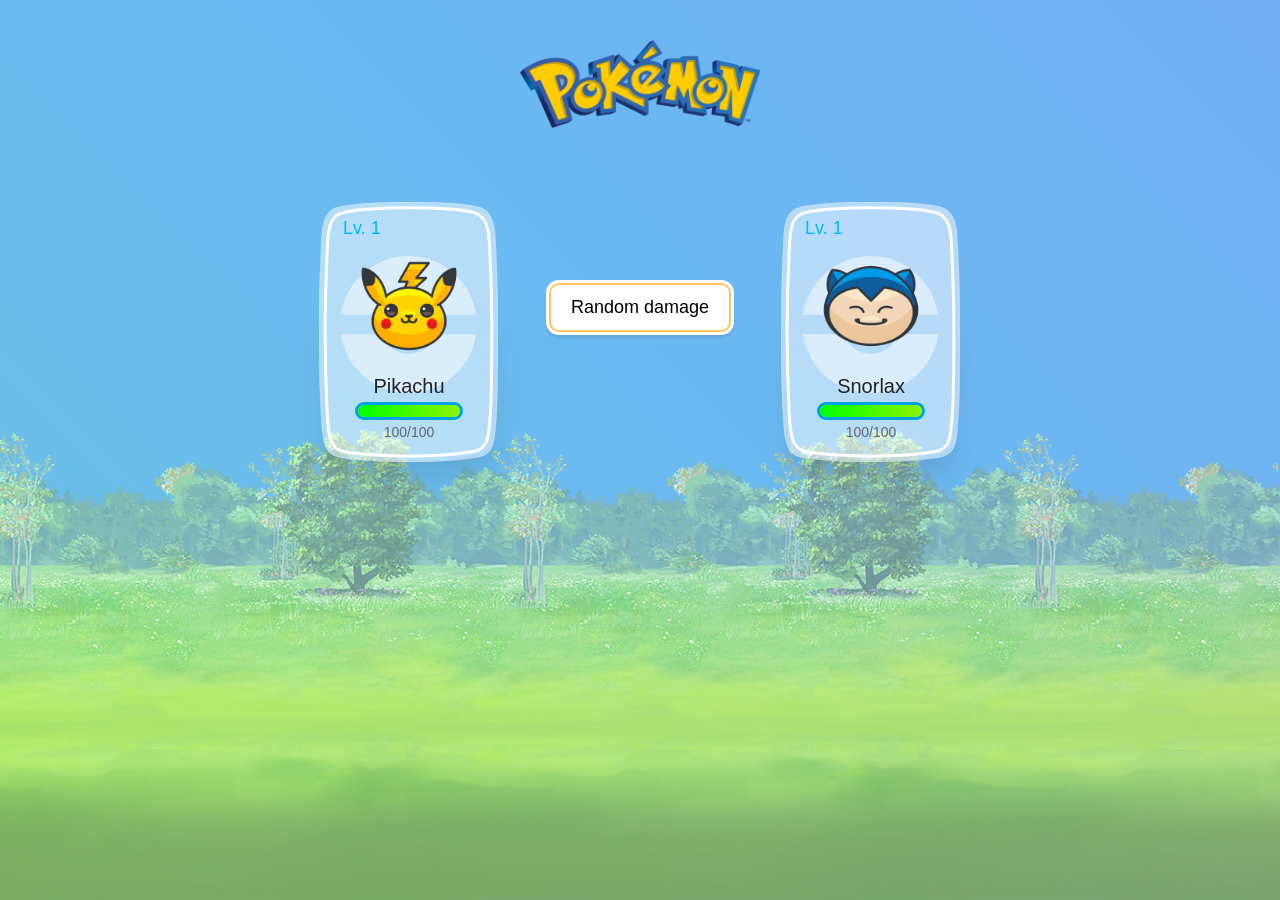
<file: index.html>
<!DOCTYPE html>
<html lang="en">
<head>
    <meta charset="UTF-8">
    <meta name="viewport"
          content="width=device-width, user-scalable=no, initial-scale=1.0, maximum-scale=1.0, minimum-scale=1.0">
    <meta http-equiv="X-UA-Compatible" content="ie=edge">
    <title>Pokemon Fight</title>
    <link rel="stylesheet" href="style.css">
</head>
<body>
<div class="body">
    <header>
        <div id="pickachu_winning">
            <canvas id="canvas"></canvas>
        </div>
        <img class="logo"
             title="Reset Game"
             src="./assets/Pokemon_logo.png"
             alt="Pokemon">
    </header>
    <div class="playground">
        <div class="pokemon character">
            <p class="heartLine"></p>
            <span class="lvl">Lv. 1</span>
            <img src="assets/person/pikachu_icon.png" class="sprite">
            <div class="details">
                <h2 class="name" id="name-character">
                    Pikachu
                </h2>
                <div class="hp">
                    <div class="bar">
                        <div class="health" id="progressbar-character" style="width: 100%;"></div>
                    </div>
                    <span class="text" id="health-character">100 / 100</span>
                </div>
            </div>
        </div>

        <div class="wrap">
        <div class="control bounce-2">
            <button class="button" id="btn-kick">
                Random damage
            </button>
        </div>

        <div class="none bounce-2" id="kick-bonus">
            <button class="button" id="btn-kick-bonus">
                Bonus strike
            </button>
        </div>
        </div>

        <div class="pokemon enemy">
            <span class="lvl">Lv. 1</span>
            <img src="assets/person/charmander_icon.png" class="sprite">
            <div class="details">
                <h2 class="name" id="name-enemy">
                    Charmander
                </h2>
                <div class="hp">
                    <div class="bar">
                        <div class="health" id="progressbar-enemy" style="width: 100%;"></div>
                    </div>
                    <span class="text" id="health-enemy">100 / 100</span>
                </div>
            </div>
        </div>

    </div>
</div>

<!-- The Modal -->
<div id="myModal" class="modal">

  <!-- Modal content -->
  <div class="modal-content">
    <div class="modal-body">
      <p id="modal-text"></p>
    </div>
    <div class="modal-footer">
      <h3>ฅ(•ㅅ•❀) ฅ</h3>
    </div>
  </div>

</div>

<div class="alert" id="textBox">
    <span id="textFight"></span>
</div>

<div class="catch_screen"></div>

<script src="jQuery.min.js"></script>
<script src="main.js"></script>
<script src="canvas.js"></script>
</body>
</html>
</file>
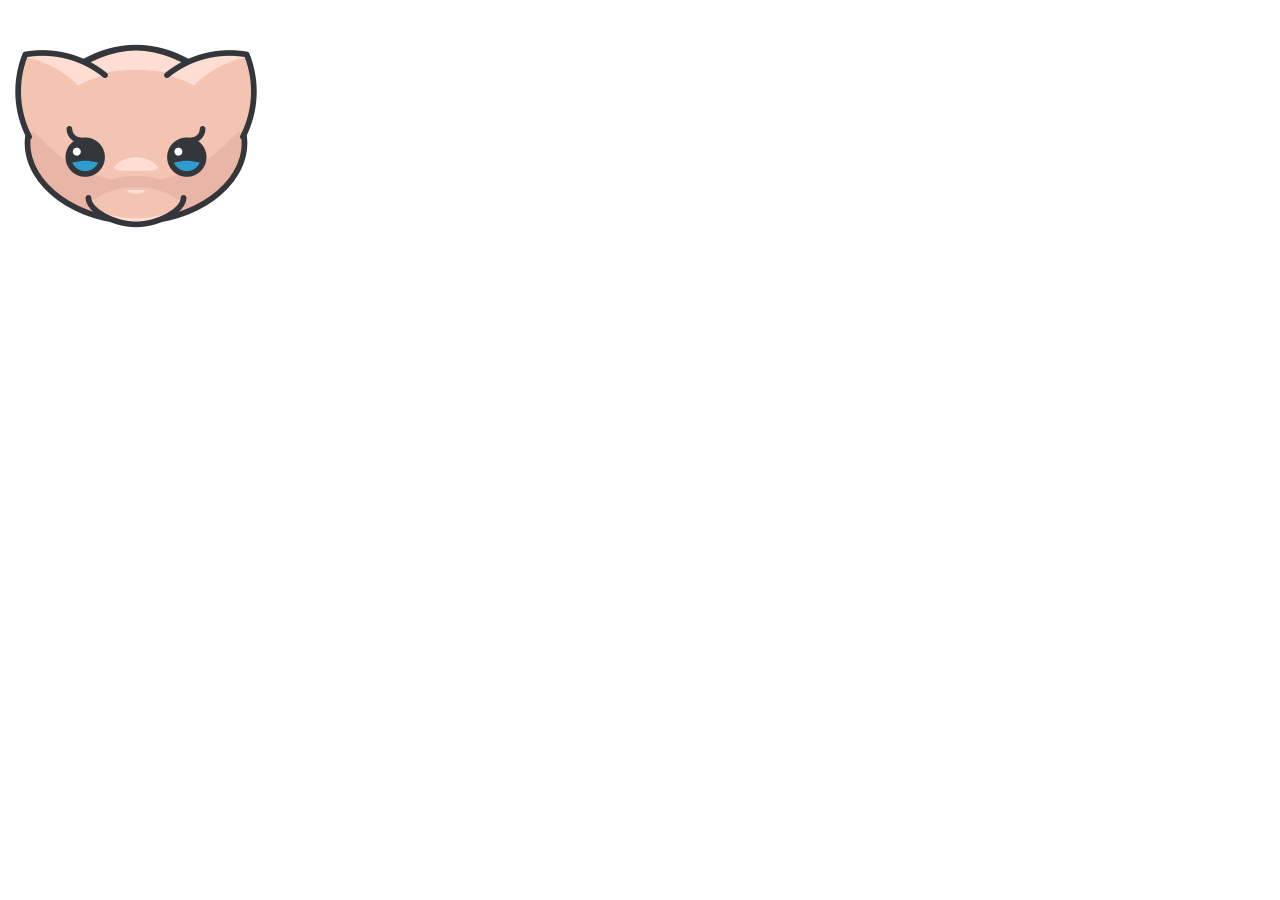
<file: icon.html>
<!DOCTYPE html>

<html>
  <head>
    <title>change picture</title>
  </head>

  <body>
    <img id="img" src="assets/person/charmander_icon.png"/>
  </body>

  <script type = "text/javascript">
    let x = 0;
    let enemiesNames = ['abra', 'bellsprout', 'bulbasaur', 'caterpie', 'dratini', 'eevee', 'jigglypuff', 'mankey', 'meowth', 'mew', 'pidgey', 'psyduck', 'rattata', 'snorlax', 'squirtle', 'venonat', 'weedle', 'zubat'];
    var intervalCheck = setInterval(displayNextImage, 100);

    function displayNextImage() {
          document.getElementById("img").src = 'assets/person/' + enemiesNames[x] + '_icon.png';
          console.log(enemiesNames.length-1);
          x = (x === enemiesNames.length-1) ? 'a' : x + 1;
          if (x == 'a'){
            clearInterval(intervalCheck);
            console.log('b');
          }
    }

    function startTimer() {
    }

    startTimer();
  </script>
</html>
</file>
<file: style.css>
* {
    box-sizing: border-box;
}

html, body {
    padding: 0;
    margin: 0;
}

body {
    color: black;
    position: relative;
    background: red;
    background: linear-gradient(45deg, #d2ffde, #ceefff, #ded1ff);
    background-size: cover;
    background-repeat: no-repeat;
    padding: 0;
    font-family: "Heebo", sans-serif;
    background: url(./assets/Parkscene_Background.png) center bottom repeat-x, url(./assets/SkyDay.png) center top / cover;
    text-align: center;
    user-select: none;
}

/* The Modal (background) */
.modal {
  display: none; /* Hidden by default */
  position: fixed; /* Stay in place */
  z-index: 1; /* Sit on top */
  left: 0;
  top: 0;
  width: 100%; /* Full width */
  height: 100%; /* Full height */
  overflow: auto; /* Enable scroll if needed */
  background-color: rgb(0,0,0); /* Fallback color */
  background-color: rgba(0,0,0,0.4); /* Black w/ opacity */
  -webkit-animation-name: fadeIn; /* Fade in the background */
  -webkit-animation-duration: 0.4s;
  animation-name: fadeIn;
  animation-duration: 0.4s
}

/* Modal Content */
.modal-content {
  position: fixed;
  bottom: 0;
  background-color: #fefefe;
  width: 100%;
  -webkit-animation-name: slideIn;
  -webkit-animation-duration: 0.4s;
  animation-name: slideIn;
  animation-duration: 0.4s
}

.modal-body {
    padding: 2px 16px;
}

.modal-footer {
  padding: 2px 16px;
  background-color: #5cb85c;
  color: white;
}

/* Add Animation */
@-webkit-keyframes slideIn {
  from {bottom: -300px; opacity: 0} 
  to {bottom: 0; opacity: 1}
}

@keyframes slideIn {
  from {bottom: -300px; opacity: 0}
  to {bottom: 0; opacity: 1}
}

@-webkit-keyframes fadeIn {
  from {opacity: 0} 
  to {opacity: 1}
}

@keyframes fadeIn {
  from {opacity: 0} 
  to {opacity: 1}
}

#pickachu_winning {
    position: relative;
    z-index: 0; 
    width: 10px;
    height: 10px;
}

canvas {
    position: relative;
    display: block;
    height: max-content;
    width: max-content;
    visibility: hidden;
}

.catch_screen {
    width: 100vw;
    height: 100vh;
    background: linear-gradient(45deg, #d2ffde, #ceefff, #ded1ff);
    position: fixed;
    z-index: 0;
    top: 0;
    bottom: 0;
    left: 0;
    right: 0;
    opacity: .4;
}

.control {
    position: relative;
    margin: 30px;
    display: flex;
    justify-content: center;
    align-items: center;
}

.none {
	visibility: hidden;
}

.alert {
    font-family: "Heebo", sans-serif;
    font-size: 22px;
	padding: 0px;
	background-color: #5074ad;
	color: white;
	opacity: 0;
	transition: opacity 0.6s;
	margin-bottom: 15px;
}

.bounce-2 {
    animation-name: bounce-2;
    animation-timing-function: ease;
    animation-duration: 1s;
    animation-iteration-count: infinite;
}

.playground {
    max-width: 1024px;
    display: flex;
    justify-content: center;
    margin: 30px auto;
}

.arrow {
    position: absolute;
    left: 0;
    top: 50%;
    width: 36px;
    height: 36px;
    -webkit-animation: boing 0.8s ease infinite;
    animation: boing 0.8s ease infinite;
    -webkit-transform-origin: right center;
    transform-origin: right center;
    pointer-events: none;
}

.arrow svg {
    position: absolute;
    width: 36px;
    left: 0;
    top: 0;
    -webkit-filter: drop-shadow(0px 2px 3px rgba(0, 0, 0, 0.4));
    filter: drop-shadow(0px 2px 3px rgba(0, 0, 0, 0.4));
    -webkit-animation: smoosh 0.7s ease infinite;
    animation: smoosh 0.7s ease infinite;
}

.pokes {
    display: -webkit-box;
    display: flex;
    -webkit-box-flex: wrap;
    flex: wrap;
    width: 100%;
    -webkit-box-pack: center;
    justify-content: center;
    margin-bottom: 30px;
}

.pokemon {
    text-align: center;
    position: relative;
    width: 180px;
    height: 260px;
    min-width: 150px;
    margin: 20px;
    background-image: url(./assets/card.svg);
    background-repeat: no-repeat;
    background-size: contain;
}

.pokemon::before {
    content: "";
    display: block;
    position: absolute;
    opacity: 0.5;
    transition: all 0.5s ease;
    width: 76%;
    height: 53%;
    left: 12%;
    top: 47%;
    transform: translateY(-50%);
    background-image: url(./assets/pockeball.svg);
    background-repeat: no-repeat;
    background-size: contain;
}
.pokemon * {
    vertical-align: middle;
}
.pokemon .card {
    max-width: 100%;
}
.pokemon label {
    position: absolute;
    left: 10px;
    right: 10px;
    top: 10px;
    bottom: 10px;
    z-index: 1;
    cursor: pointer;
}
.pokemon .radio {
    position: absolute;
    opacity: 0;
}
.pokemon .lvl {
    color: #00b8ff;
    position: absolute;
    left: 24px;
    top: 16px;
    font-weight: 400;
    font-size: 18px;
}
.pokemon .sex {
    position: absolute;
    right: 32px;
    top: 18px;
}
.pokemon .sex .icon {
    width: 18px;
}
.pokemon .sex .icon.female {
    -webkit-transform: rotate(-45deg);
    transform: rotate(-45deg);
}
.pokemon .sprite {
    position: absolute;
    top: 40%;
    left: 50%;
    -webkit-transform: translate(-50%, -50%);
    transform: translate(-50%, -50%);
    max-width: 100px;
}
.pokemon .details {
    position: absolute;
    top: 65%;
    left: 0;
    right: 0;
}
.pokemon .details .name {
    font-size: 20px;
    font-weight: 400;
    color: #222;
    margin: 4px 0;
    display: inline-block;
}
.pokemon .details .hp {
    width: 60%;
    margin: auto;
}
.pokemon .details .hp .text {
    color: #666;
    display: inline-block;
    padding-top: 4px;
    font-size: 14px;
}
.pokemon .details .hp .bar {
    border-radius: 50px;
    background: #073fa7;
    border: 3.5px solid #00a3e2;
    height: 18px;
    overflow: hidden;
}
.pokemon .details .hp .bar .health {
    width: 50%;
    height: 100%;
    background: -webkit-gradient(linear, left top, right top, from(lime), to(#8bf500));
    background: linear-gradient(to right, lime, #8bf500);
}
.pokemon .details .hp .bar .health.low {
    background: -webkit-gradient(linear, left top, right top, from(#ffcc00), to(#f1f500));
    background: linear-gradient(to right, #ffcc00, #f1f500);
}
.pokemon .details .hp .bar .health.critical {
    background: -webkit-gradient(linear, left top, right top, from(#d20000), to(#f51700));
    background: linear-gradient(to right, #d20000, #f51700);
}
.pokemon .pokeball {
    position: absolute;
    fill: white;
    opacity: 0.5;
    -webkit-transition: all 0.5s ease;
    transition: all 0.5s ease;
    width: 76%;
    left: 12%;
    top: 47%;
    -webkit-transform: translateY(-50%);
    transform: translateY(-50%);
}
.pokemon .cell {
    -webkit-transition: all 0.2s ease;
    transition: all 0.2s ease;
}
.pokemon .cell .bg {
    stroke: rgba(255, 255, 255, 0.5);
    fill: rgba(255, 255, 255, 0.5);
    -webkit-transition: all 1.15s ease;
    transition: all 1.15s ease;
}
.pokemon .cell .stroke {
    stroke: white;
    stroke-width: 4px;
}
.pokemon:after {
    content: "";
    display: block;
    position: absolute;
    left: 7px;
    right: 7px;
    bottom: 2px;
    height: 180px;
    border-radius: 100% 100% 70% 70% / 70% 70% 20% 20%;
    background: transparent;
    box-shadow: 0 20px 30px rgba(0, 0, 0, 0.1);
    -webkit-transition: all 0.2s ease;
    transition: all 0.2s ease;
    z-index: -2;
}
.pokemon.selected:after {
    box-shadow: 0 20px 30px rgba(0, 0, 0, 0.5);
}
.pokemon.selected .cell {
    -webkit-filter: drop-shadow(0px 2px 6px white);
    filter: drop-shadow(0px 2px 6px white);
    -webkit-transform: scale(1.02);
    transform: scale(1.02);
}
.pokemon.selected .cell .bg {
    fill: rgba(255, 246, 146, 0.9);
    fill: url(#bg-gradient-selected) !important;
}
.pokemon.selected .pokeball {
    opacity: 0.8;
}
.pokemon.selected .sprite {
    -webkit-animation: bounce 0.8s ease infinite;
    animation: bounce 0.8s ease infinite;
}

.button {
    position: relative;
    background: white;
    border: 2px solid #ffc55b;
    border-radius: 10px;
    min-height: 30px;
    vertical-align: middle;
    padding: 12px 20px;
    outline: none !important;
    cursor: pointer;
    font-size: 18px;
}
.button:after {
    content: "";
    position: absolute;
    left: -5px;
    right: -5px;
    top: -5px;
    bottom: -5px;
    background: white;
    border-radius: 13px;
    z-index: -1;
    box-shadow: 0 3px 5px -2px rgba(0, 0, 0, 0.2);
}
.button:hover {
    background: -webkit-gradient(linear, left top, left bottom, from(#ffd78e), to(#ffc55b));
    background: linear-gradient(to bottom, #ffd78e, #ffc55b);
    border-color: white;
}
.button:hover:after {
    background: -webkit-gradient(linear, left top, left bottom, from(#ffd78e), to(#ffc55b));
    background: linear-gradient(to bottom, #ffd78e, #ffc55b);
    box-shadow: 0 0 5px 2px white, 0 0 15px #ffe9c1, 0 3px 5px -2px rgba(0, 0, 0, 0.2);
}

.candy {
    display: block;
    position: absolute;
    top: 52%;
    left: 55%;
    height: 12px;
    width: 12px;
    -webkit-transform: scale(1);
    transform: scale(1);
    margin: 12px;
}
.candy.mighty {
    -webkit-filter: hue-rotate(300deg) saturate(2.2);
    filter: hue-rotate(300deg) saturate(2.2);
}
.candy.smart {
    -webkit-filter: hue-rotate(200deg) saturate(1) brightness(0.65) contrast(3);
    filter: hue-rotate(200deg) saturate(1) brightness(0.65) contrast(3);
}
.candy.tough {
    -webkit-filter: hue-rotate(170deg) saturate(1) brightness(0.65) contrast(3.1);
    filter: hue-rotate(170deg) saturate(1) brightness(0.65) contrast(3.1);
}
.candy.courage {
    -webkit-filter: hue-rotate(40deg) saturate(1) brightness(0.8) contrast(2);
    filter: hue-rotate(40deg) saturate(1) brightness(0.8) contrast(2);
}
.candy.quick {
    -webkit-filter: hue-rotate(140deg) saturate(1) brightness(0.8) contrast(1.8);
    filter: hue-rotate(140deg) saturate(1) brightness(0.8) contrast(1.8);
}
.candy:after {
    content: "";
    display: block;
    height: 1px;
    width: 1px;
    box-shadow: 0px 5px #000000, 0px 6px #000000, 0px 7px #000000, 1px 8px #000000, 3px 9px #000000, 2px 9px #000000, 4px 10px #000000, 5px 10px #000000, 6px 11px #000000, 7px 11px #000000, 8px 11px #000000, 9px 10px #000000, 10px 9px #000000, 10px 8px #000000, 10px 7px #000000, 10px 6px #000000, 10px 5px #000000, 10px 4px #000000, 10px 3px #000000, 9px 2px #000000, 8px 1px #000000, 7px 1px #000000, 6px 1px #000000, 5px 2px #000000, 4px 2px #000000, 3px 3px #000000, 2px 3px #000000, 1px 4px #000000, 8px 2px #ffffff, 7px 2px #ffffff, 6px 3px #ffffff, 7px 3px #ffffff, 8px 3px #ffffff, 9px 3px #ffffff, 8px 4px #ffffff, 6px 2px #fff69c, 5px 3px #fff69c, 4px 3px #fff69c, 4px 4px #fff69c, 2px 4px #fff69c, 3px 5px #fff69c, 6px 4px #fff69c, 9px 5px #fff69c, 9px 7px #fff69c, 6px 8px #fff69c, 3px 4px #fff6e6, 2px 5px #fff6e6, 3px 6px #fff6e6, 7px 4px #fff6e6, 9px 4px #fff6e6, 7px 8px #fff6e6, 8px 8px #ffffff, 8px 10px #dea410, 7px 10px #dea410, 6px 10px #dea410, 9px 9px #dea410, 8px 9px #dea410, 7px 9px #dea410, 6px 9px #dea410, 5px 9px #dea410, 4px 9px #dea410, 4px 8px #dea410, 3px 8px #dea410, 2px 8px #dea410, 2px 7px #dea410, 1px 7px #dea410, 1px 6px #dea410, 1px 5px #eec529, 2px 6px #eec529, 3px 7px #eec529, 5px 8px #eec529, 9px 8px #eec529, 7px 6px #f6de41, 8px 6px #f6de41, 8px 7px #f6de41, 7px 7px #f6de41, 7px 5px #f6de41, 6px 5px #f6de41, 5px 5px #f6de41, 6px 6px #f6de41, 5px 4px #ffe65a, 4px 5px #ffe65a, 8px 5px #ffe65a, 9px 6px #ffe65a, 4px 6px #ffe65a, 5px 6px #ffe65a, 5px 7px #ffe65a, 6px 7px #ffe65a, 4px 7px #fff69c;
}

.heart {
    width: 20px;
    height: 18px;
    animation-name: boing;
    animation-timing-function: ease;
    animation-duration: 1.5s;
    animation-iteration-count: infinite;
}
.heart:after {
    content: "";
    width: 1px;
    height: 1px;
    display: block;
    box-shadow: 8px 15px #000000, 9px 15px #000000, 10px 14px #000000, 11px 13px #000000, 12px 12px #000000, 13px 11px #000000, 14px 10px #000000, 15px 9px #000000, 15px 8px #000000, 15px 7px #000000, 15px 6px #000000, 14px 4px #000000, 12px 3px #000000, 11px 3px #000000, 9px 5px #000000, 8px 5px #000000, 7px 14px #000000, 6px 13px #000000, 5px 12px #000000, 4px 11px #000000, 3px 10px #000000, 2px 9px #000000, 2px 8px #000000, 2px 7px #000000, 2px 6px #000000, 3px 4px #000000, 5px 3px #000000, 6px 3px #000000, 8px 14px #a53367, 9px 14px #a53367, 10px 13px #a53367, 11px 12px #a53367, 12px 11px #a53367, 13px 10px #a53367, 14px 9px #a53367, 14px 5px #a53367, 13px 4px #a53367, 3px 5px #a53367, 4px 4px #a53367, 7px 13px #a53367, 6px 12px #a53367, 5px 11px #a53367, 4px 10px #a53367, 3px 9px #a53367, 3px 6px #a53367, 14px 6px #a53367, 10px 4px #a53367, 7px 4px #a53367, 6px 4px #a53367, 11px 4px #a53367, 7px 5px #a53367, 10px 5px #a53367, 8px 6px #a53367, 9px 6px #a53367, 3px 7px #eb86ae, 3px 8px #eb86ae, 5px 4px #eb86ae, 12px 4px #eb86ae, 14px 7px #eb86ae, 14px 8px #eb86ae, 8px 13px #eb86ae, 9px 13px #eb86ae, 7px 12px #eb86ae, 4px 9px #eb86ae, 13px 9px #eb86ae, 12px 10px #eb86ae, 10px 12px #eb86ae, 5px 10px #eb86ae, 4px 5px #eb86ae, 13px 5px #eb86ae, 5px 6px #ffffff, 6px 6px #ffffff, 5px 7px #ffffff, 11px 6px #ffffff, 6px 7px #feccf1, 5px 8px #feccf1, 4px 6px #feccf1, 5px 5px #feccf1, 11px 7px #feccf1, 9px 8px #ffc6f8, 8px 8px #ffc6f8, 8px 9px #ffc6f8, 9px 9px #ffc6f8, 7px 9px #f2d2f9, 6px 8px #f2d2f9, 7px 8px #f2d2f9, 13px 8px #ffa5da, 12px 9px #ffa5da, 11px 10px #ffa5da, 11px 11px #ffa5da, 10px 11px #ffa5da, 9px 12px #ffa5da, 8px 12px #ffa5da, 13px 7px #ffa5da, 13px 6px #ffa5da, 12px 5px #ffa5da, 4px 7px #ffa5da, 4px 8px #ffa5da, 5px 9px #ffa5da, 6px 10px #ffa5da, 6px 11px #ffa5da, 7px 11px #ffa5da, 12px 7px #ffd2f2, 12px 8px #ffd2f2, 11px 9px #ffd2f2, 10px 10px #ffd2f2, 9px 11px #ffd2f2, 8px 11px #ffd2f2, 6px 9px #ffd2f2, 7px 10px #ffd2f2, 8px 10px #ffd2f2, 9px 10px #ffd2f2, 10px 9px #ffd2f2, 11px 8px #ffd2f2, 10px 8px #ffd2f2, 10px 7px #ffd2f2, 12px 6px #ffc6f8, 7px 7px #ffc6f8, 8px 7px #ff87c2, 9px 7px #ff87c2, 10px 6px #ff87c2, 11px 5px #ff87c2, 7px 6px #ff87c2, 6px 5px #ff87c2, 2px 4px #f2d2f9, 3px 3px #f2d2f9, 5px 2px #f2d2f9, 6px 2px #f2d2f9, 11px 2px #f2d2f9, 12px 2px #f2d2f9, 14px 3px #f2d2f9, 15px 4px #f2d2f9, 2px 10px #eb86ae, 3px 11px #eb86ae, 4px 12px #eb86ae, 5px 13px #eb86ae, 6px 14px #eb86ae, 11px 14px #eb86ae, 12px 13px #eb86ae, 13px 12px #eb86ae, 14px 11px #eb86ae, 15px 10px #eb86ae, 16px 7px #eb86ae, 16px 8px #eb86ae, 15px 5px #eb86ae, 13px 3px #eb86ae, 10px 3px #eb86ae, 9px 4px #eb86ae, 7px 3px #eb86ae, 8px 4px #eb86ae, 4px 3px #eb86ae, 2px 5px #eb86ae, 1px 7px #eb86ae, 1px 8px #eb86ae, 1px 6px #f2d2f9, 1px 9px #f2d2f9, 6px 15px #f2d2f9, 5px 14px #f2d2f9, 4px 13px #f2d2f9, 3px 12px #f2d2f9, 2px 11px #f2d2f9, 4px 2px #f2d2f9, 8px 3px #f2d2f9, 9px 3px #f2d2f9, 13px 2px #f2d2f9, 11px 15px #f2d2f9, 12px 14px #f2d2f9, 13px 13px #f2d2f9, 14px 12px #f2d2f9, 15px 11px #f2d2f9, 16px 9px #f2d2f9, 16px 6px #f2d2f9, 1px 10px #ffc6f8, 16px 10px #ffc6f8, 16px 5px #ffc6f8, 1px 5px #ffc6f8, 7px 2px #ffc6f8, 10px 2px #ffc6f8, 7px 15px #a53367, 10px 15px #a53367, 7px 16px #f2d2f9, 10px 16px #f2d2f9, 8px 16px #ffa5da, 9px 16px #ffa5da;
}

.heartLine{
    display: flex;
    justify-content: space-around;
    margin-top: -22px;
    padding-left: 30px;
}

@-webkit-keyframes boing {
    0%,
    100% {
        -webkit-transform: translateY(-50%) translateX(-90%) scaleX(1) scaleY(1);
        transform: translateY(-50%) translateX(-90%) scaleX(1) scaleY(1);
    }
    50% {
        -webkit-transform: translateY(-50%) translateX(-60%) scaleX(0.95) scaleY(1.1);
        transform: translateY(-50%) translateX(-60%) scaleX(0.95) scaleY(1.1);
    }
}

@keyframes boing {
    0%,
    100% {
        -webkit-transform: translateY(-50%) translateX(-90%) scaleX(1) scaleY(1);
        transform: translateY(-50%) translateX(-90%) scaleX(1) scaleY(1);
    }
    50% {
        -webkit-transform: translateY(-50%) translateX(-60%) scaleX(0.95) scaleY(1.1);
        transform: translateY(-50%) translateX(-60%) scaleX(0.95) scaleY(1.1);
    }
}

@keyframes bounce-2 {
    0%   { transform: translateY(0); }
    50%  { transform: translateY(-5px); }
    100% { transform: translateY(0); }
}

@-webkit-keyframes float {
    0%,
    100% {
        -webkit-transform: translateY(-50%) translateX(-50%);
        transform: translateY(-50%) translateX(-50%);
    }
    50% {
        -webkit-transform: translateY(-57%) translateX(-50%);
        transform: translateY(-57%) translateX(-50%);
    }
}
@keyframes float {
    0%,
    100% {
        -webkit-transform: translateY(-50%) translateX(-50%);
        transform: translateY(-50%) translateX(-50%);
    }
    50% {
        -webkit-transform: translateY(-57%) translateX(-50%);
        transform: translateY(-57%) translateX(-50%);
    }
}

body,
html {
    min-height: 100%;
    text-align: center;
}

h1 {
    display: inline-block;
    font-size: 60px;
    margin: 10px;
    color: #805cff;
    font-weight: 900;
}

.logo {
    max-width: 240px;
    margin: 30px 20px 20px;
}

.body {
    position: relative;
    z-index: 1;
}

.wrap {
    display: flex;
    justify-content: center;
    align-items: center;
    flex-direction: column;
}

.row {
    margin-bottom: 12px;
}
.column {
    display: flex;
}
.action {
    display: flex;
    flex-direction: column;
    justify-content: center;
    padding: 0 24px;
}

.action label {
    padding: 6px 0;
}
</file>
